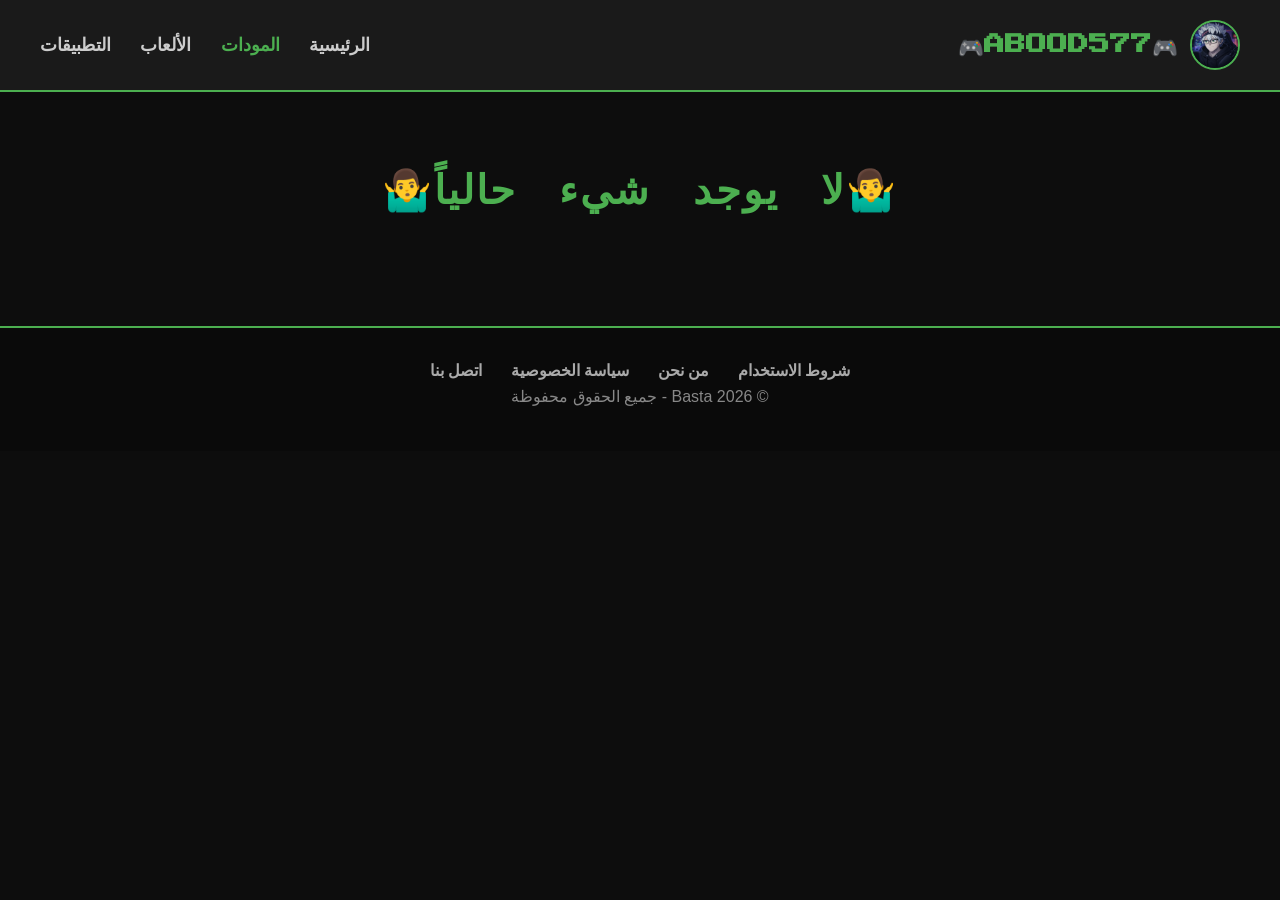
<file: mods.html>
<!DOCTYPE html>
<html lang="ar" dir="rtl">
<head>
    <meta charset="UTF-8" />
    <meta name="viewport" content="width=device-width, initial-scale=1.0" />
     <meta name="google" content="notranslate">
    <title>Basta</title>
    <link rel="shortcut icon" href="basta.jpg" />
    <link rel="stylesheet" href="style.css" /> <!--لربط بملف ال css -->
    <link href="https://fonts.googleapis.com/css2?family=Press+Start+2P&display=swap" rel="stylesheet" />
</head>
<body>
    <header><!--  رأس الصفحة أو رأس قسم معين--> 
        <div class="logo">
            <img src="abood.png" alt="شعار القناة" />
            <h1>🎮ABOOD577🎮</h1>
        </div>
        <nav><!--  قائمة التنقل --> 
            <a href="index.html">الرئيسية</a>
            <a href="mods.html" style="color: #4caf50;">المودات</a>
            <a href="games.html">الألعاب</a>
            <a href="apps.html">التطبيقات</a>
        </nav>
    </header>

    <section class="mods-section"><!--  قسممستقل داخل الصفحة و يستخدم لموضوع او وظيفة محددة--> 
        <h2>🤷‍♂️لا يوجد شيء حالياً🤷‍♂️</h2>
        <div class="horizontal-grid">
            <!-- مود 1 -->
          <!-- <a href="mod-detail.html?id=1" class="mod-card" style="text-decoration: none; display: block;">
                <img src="https://images.pexels.com/photos/163036/mario-luigi-yoshi-figures-163036.jpeg?auto=compress&cs=tinysrgb&w=600" alt="مود السيارات" />
                <h3>🚗 مود السيارات</h3>
                <p>أضف سيارات حقيقية إلى عالمك</p>
                <span class="btn-small">تفاصيل</span>
            </a> -->
        </div>
    </section>

    <footer><!-- ذيل الصفحة الموجود بالاسفل -->
        <div class="social">
          <a href="terms.html">شروط الاستخدام</a>
            <a href="index.html">من نحن</a>
            <a href="privacy.html">سياسة الخصوصية</a>
            <a href="https://www.instagram.com/abood5vv?igsh=Z2Rhcmp4cTJ0NzJ2">اتصل بنا</a>
            <p>© 2026 Basta - جميع الحقوق محفوظة</p>
        </div>
    </footer>
</body>
</html>
</file>
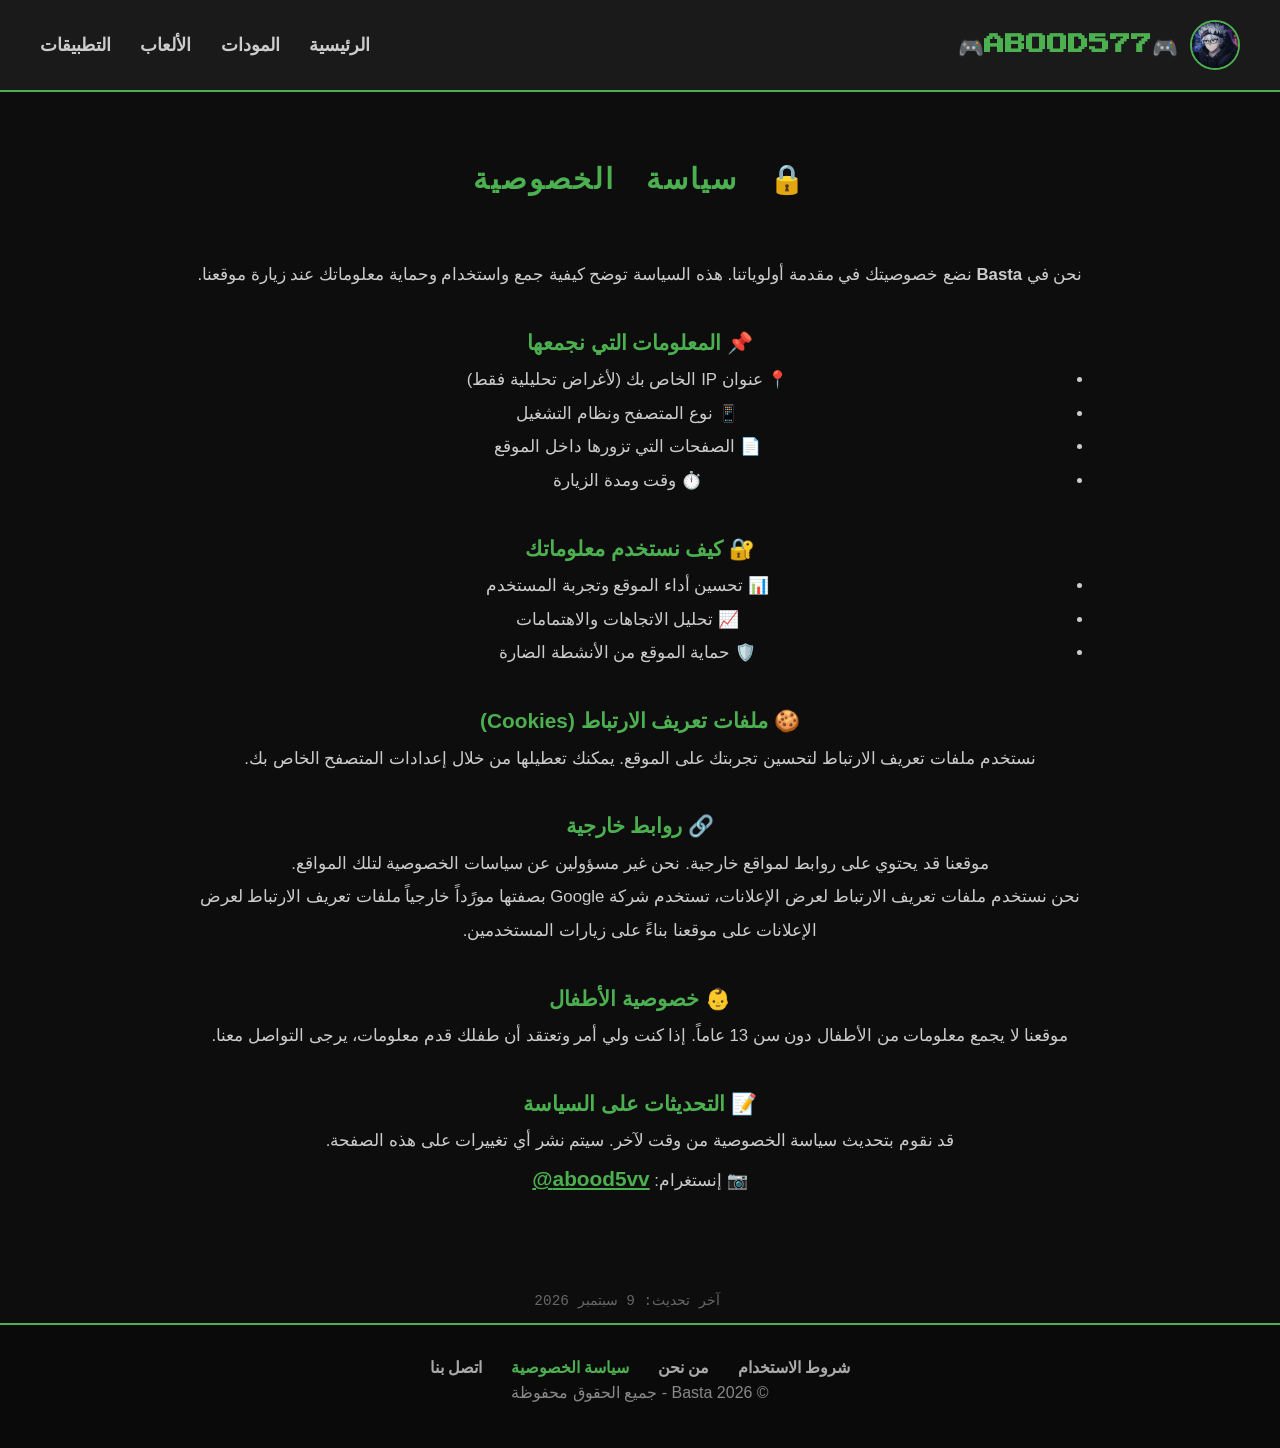
<file: privacy.html>
<!DOCTYPE html>
<html lang="ar" dir="rtl">
<head>
    <meta charset="UTF-8" />
    <meta name="viewport" content="width=device-width, initial-scale=1.0" />
    <meta name="google" content="notranslate">
    <title>Basta</title>
    <link rel="stylesheet" href="style.css" />
  <link rel="shortcut icon" href="basta.jpg" />
    <link href="https://fonts.googleapis.com/css2?family=Press+Start+2P&display=swap" rel="stylesheet" />
</head>
<body>
    <header>
        <div class="logo">
            <img src="abood.png" alt="شعار القناة" />
            <h1>🎮ABOOD577🎮</h1>
        </div>
        <nav>
            <a href="index.html">الرئيسية</a>
            <a href="mods.html">المودات</a>
            <a href="games.html">الألعاب</a>
            <a href="apps.html">التطبيقات</a>
        </nav>
    </header>

    <section class="mods-section">
        <div class="horizontal-grid" style="max-width: 900px;">
            <h2 style="font-family: 'Press Start 2P', cursive; color: #4caf50; font-size: 1.8rem; margin-bottom: 30px; text-align: center;">
                🔒 سياسة الخصوصية
            </h2>
            
            <div class="policy-content" style="color: #ccc; line-height: 2; font-size: 1.05rem;">
                <p>نحن في <strong>Basta</strong> نضع خصوصيتك في مقدمة أولوياتنا. هذه السياسة توضح كيفية جمع واستخدام وحماية معلوماتك عند زيارة موقعنا.</p>

                <h3 style="color: #4caf50; margin-top: 30px; font-size: 1.3rem;">📌 المعلومات التي نجمعها</h3>
                <ul style="padding-right: 25px; margin-bottom: 20px;">
                    <li>📍 عنوان IP الخاص بك (لأغراض تحليلية فقط)</li>
                    <li>📱 نوع المتصفح ونظام التشغيل</li>
                    <li>📄 الصفحات التي تزورها داخل الموقع</li>
                    <li>⏱️ وقت ومدة الزيارة</li>
                </ul>

                <h3 style="color: #4caf50; margin-top: 30px; font-size: 1.3rem;">🔐 كيف نستخدم معلوماتك</h3>
                <ul style="padding-right: 25px; margin-bottom: 20px;">
                    <li>📊 تحسين أداء الموقع وتجربة المستخدم</li>
                    <li>📈 تحليل الاتجاهات والاهتمامات</li>
                    <li>🛡️ حماية الموقع من الأنشطة الضارة</li>
                </ul>

                <h3 style="color: #4caf50; margin-top: 30px; font-size: 1.3rem;">🍪 ملفات تعريف الارتباط (Cookies)</h3>
                <p>نستخدم ملفات تعريف الارتباط لتحسين تجربتك على الموقع. يمكنك تعطيلها من خلال إعدادات المتصفح الخاص بك.</p>

                <h3 style="color: #4caf50; margin-top: 30px; font-size: 1.3rem;">🔗 روابط خارجية</h3>
                <p>موقعنا قد يحتوي على روابط لمواقع خارجية. نحن غير مسؤولين عن سياسات الخصوصية لتلك المواقع.</p>
                <p>  نحن نستخدم ملفات تعريف الارتباط لعرض الإعلانات، تستخدم شركة Google بصفتها مورًداً خارجياً ملفات تعريف الارتباط لعرض الإعلانات على موقعنا بناءً على زيارات المستخدمين.
             </p>

                <h3 style="color: #4caf50; margin-top: 30px; font-size: 1.3rem;">👶 خصوصية الأطفال</h3>
                <p>موقعنا لا يجمع معلومات من الأطفال دون سن 13 عاماً. إذا كنت ولي أمر وتعتقد أن طفلك قدم معلومات، يرجى التواصل معنا.</p>

                <h3 style="color: #4caf50; margin-top: 30px; font-size: 1.3rem;">📝 التحديثات على السياسة</h3>
                <p>قد نقوم بتحديث سياسة الخصوصية من وقت لآخر. سيتم نشر أي تغييرات على هذه الصفحة.</p>

                  
                    📷 إنستغرام: <strong style="color: #4caf50;"> <a href="https://www.instagram.com/abood5vv?igsh=Z2Rhcmp4cTJ0NzJ2" style="color:#4caf50; margin-top: 30px; font-size: 1.3rem ;">abood5vv@</a></strong>
                

             
            </div>
        </div>
    </section>
              <pre style="margin-top: 30px; text-align: center; color: #666; font-size: 0.9rem;">
                           آخر تحديث: 9 سبتمبر 2026                        </pre>
    <footer>
        <div class="social">
            <a href="terms.html">شروط الاستخدام</a>
            <a href="index.html">من نحن</a>
            <a href="privacy.html"style="color: #4caf50;">سياسة الخصوصية</a>
            <a href="https://www.instagram.com/abood5vv?igsh=Z2Rhcmp4cTJ0NzJ2">اتصل بنا</a>
            <p>© 2026 Basta - جميع الحقوق محفوظة</p>
        </div>
    </footer>
</body>
</html>
</file>
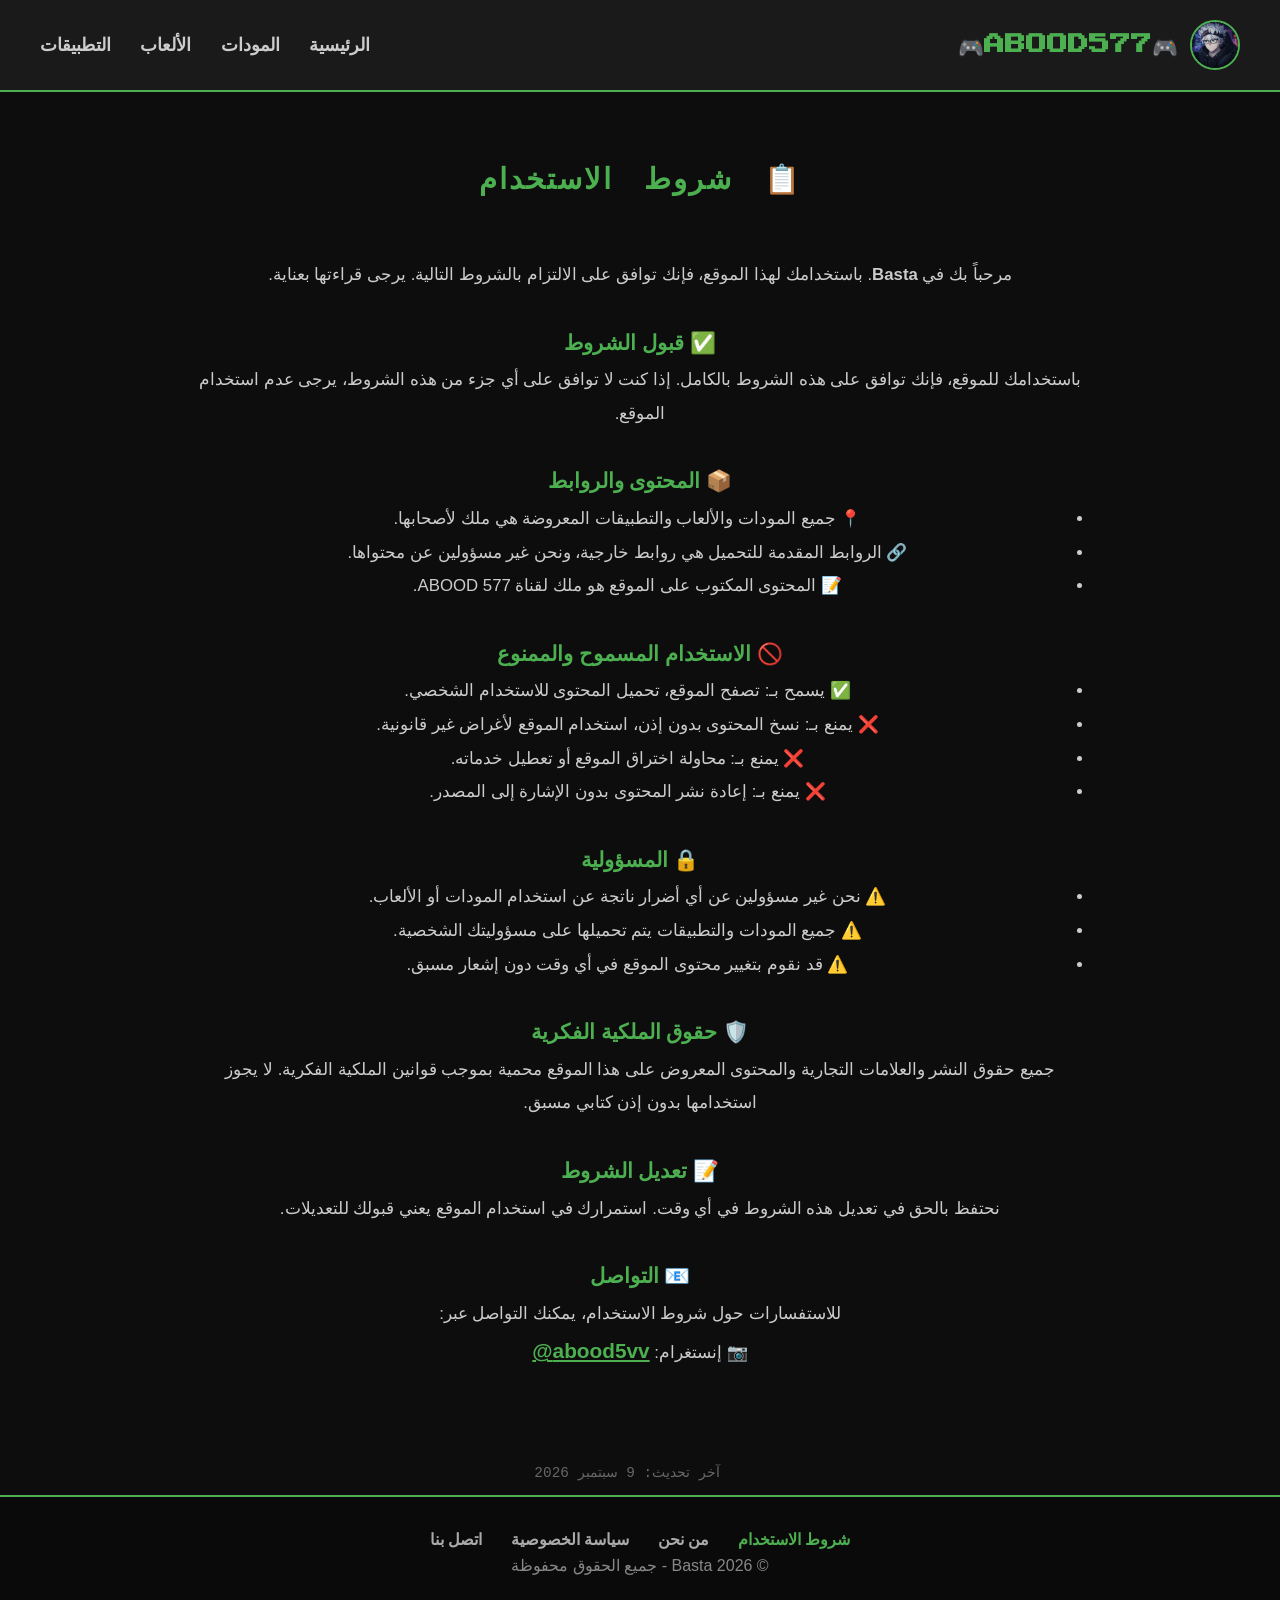
<file: terms.html>
<!DOCTYPE html>
<html lang="ar" dir="rtl">
<head>
   <meta charset="UTF-8" />
    <meta name="viewport" content="width=device-width, initial-scale=1.0" />
    <meta name="google" content="notranslate">
    <title>Basta</title>
    <link rel="stylesheet" href="style.css" />
  <link rel="shortcut icon" href="basta.jpg" />
    <link href="https://fonts.googleapis.com/css2?family=Press+Start+2P&display=swap" rel="stylesheet" />
</head>
<body>
    <header>
       <div class="logo">
            <img src="abood.png" alt="شعار القناة" />
            <h1>🎮ABOOD577🎮</h1>
        </div>
        <nav>
            <a href="index.html">الرئيسية</a>
            <a href="mods.html">المودات</a>
            <a href="games.html">الألعاب</a>
            <a href="apps.html">التطبيقات</a>
        </nav>
    </header>

    <section class="mods-section">
        <div class="horizontal-grid" style="max-width: 900px;">
            <h2 style="font-family: 'Press Start 2P', cursive; color: #4caf50; font-size: 1.8rem; margin-bottom: 30px; text-align: center;">
                📋 شروط الاستخدام
            </h2>
            
            <div class="policy-content" style="color: #ccc; line-height: 2; font-size: 1.05rem;">
                <p>مرحباً بك في <strong>Basta</strong>. باستخدامك لهذا الموقع، فإنك توافق على الالتزام بالشروط التالية. يرجى قراءتها بعناية.</p>

                <h3 style="color: #4caf50; margin-top: 30px; font-size: 1.3rem;">✅ قبول الشروط</h3>
                <p>باستخدامك للموقع، فإنك توافق على هذه الشروط بالكامل. إذا كنت لا توافق على أي جزء من هذه الشروط، يرجى عدم استخدام الموقع.</p>

                <h3 style="color: #4caf50; margin-top: 30px; font-size: 1.3rem;">📦 المحتوى والروابط</h3>
                <ul style="padding-right: 25px; margin-bottom: 20px;">
                    <li>📍 جميع المودات والألعاب والتطبيقات المعروضة هي ملك لأصحابها.</li>
                    <li>🔗 الروابط المقدمة للتحميل هي روابط خارجية، ونحن غير مسؤولين عن محتواها.</li>
                    <li>📝 المحتوى المكتوب على الموقع هو ملك لقناة ABOOD 577.</li>
                </ul>

                <h3 style="color: #4caf50; margin-top: 30px; font-size: 1.3rem;">🚫 الاستخدام المسموح والممنوع</h3>
                <ul style="padding-right: 25px; margin-bottom: 20px;">
                    <li>✅ يسمح بـ: تصفح الموقع، تحميل المحتوى للاستخدام الشخصي.</li>
                    <li>❌ يمنع بـ: نسخ المحتوى بدون إذن، استخدام الموقع لأغراض غير قانونية.</li>
                    <li>❌ يمنع بـ: محاولة اختراق الموقع أو تعطيل خدماته.</li>
                    <li>❌ يمنع بـ: إعادة نشر المحتوى بدون الإشارة إلى المصدر.</li>
                </ul>

                <h3 style="color: #4caf50; margin-top: 30px; font-size: 1.3rem;">🔒 المسؤولية</h3>
                <ul style="padding-right: 25px; margin-bottom: 20px;">
                    <li>⚠️ نحن غير مسؤولين عن أي أضرار ناتجة عن استخدام المودات أو الألعاب.</li>
                    <li>⚠️ جميع المودات والتطبيقات يتم تحميلها على مسؤوليتك الشخصية.</li>
                    <li>⚠️ قد نقوم بتغيير محتوى الموقع في أي وقت دون إشعار مسبق.</li>
                </ul>

                <h3 style="color: #4caf50; margin-top: 30px; font-size: 1.3rem;">🛡️ حقوق الملكية الفكرية</h3>
                <p>جميع حقوق النشر والعلامات التجارية والمحتوى المعروض على هذا الموقع محمية بموجب قوانين الملكية الفكرية. لا يجوز استخدامها بدون إذن كتابي مسبق.</p>

                <h3 style="color: #4caf50; margin-top: 30px; font-size: 1.3rem;">📝 تعديل الشروط</h3>
                <p>نحتفظ بالحق في تعديل هذه الشروط في أي وقت. استمرارك في استخدام الموقع يعني قبولك للتعديلات.</p>

                <h3 style="color: #4caf50; margin-top: 30px; font-size: 1.3rem;">📧 التواصل</h3>
                <p>للاستفسارات حول شروط الاستخدام، يمكنك التواصل عبر:</p>
          
                    📷 إنستغرام: <strong style="color: #4caf50;"> <a href="https://www.instagram.com/abood5vv?igsh=Z2Rhcmp4cTJ0NzJ2" style="color:#4caf50; margin-top: 30px; font-size: 1.3rem ;">abood5vv@</a></strong>
                

           
            </div>

        </div>
    </section>
              <pre style="margin-top: 30px; text-align: center; color: #666; font-size: 0.9rem;">
                           آخر تحديث: 9 سبتمبر 2026                        </pre>
    <footer>
        <div class="social">
          <a href="terms.html"style="color: #4caf50;">شروط الاستخدام</a>
            <a href="index.html">من نحن</a>
            <a href="privacy.html">سياسة الخصوصية</a>
            <a href="https://www.instagram.com/abood5vv?igsh=Z2Rhcmp4cTJ0NzJ2">اتصل بنا</a>
            <p>© 2026 Basta - جميع الحقوق محفوظة</p>
        </div>
    </footer>
</body>
</html>
</file>
<file: style.css>
* {
    margin: 0;
    padding: 0;
    box-sizing: border-box;
}

body {
    font-family: 'Segoe UI', Tahoma, Geneva, Verdana, sans-serif;
    background-color: #0d0d0d;
    color: #eee;
    line-height: 1.6;
}

/* الهيدر */
header {
    display: flex; /* بزيح الكلام الى جهة محددة*/
    justify-content: space-between;
    align-items: center;
    padding: 20px 40px;
    background: #1a1a1a;
    border-bottom: 2px solid #4caf50;
    flex-wrap: wrap;
}

.logo {
    display: flex;
    align-items: center;
    gap: 12px;
}

.logo img {
    width: 50px;
    height: 50px;
    border-radius: 50%;
    border: 2px solid #4caf50;
}

.logo h1 {
    font-family: 'Press Start 2P', cursive;
    font-size: 1.3rem;
    color: #4caf50;
}

nav a {
    color: #ccc;
    text-decoration: none;
    margin-right: 25px;
    font-weight: bold;
    transition: 0.3s;
    font-size: 1.1rem;
}

nav a:hover {
    color: #4caf50;
    text-shadow: 0 0 10px #4caf50;
}

/* القسم الرئيسي */
.hero {
    text-align: center;
    padding: 100px 20px; /* بتعطي مسافة بين الكلمات */
    background: linear-gradient(145deg, #111, #1e2a1e);
    border-bottom: 3px solid #4caf50;
}

.hero h2 {
    font-size: 2.8rem;
    margin-bottom: 20px;
}

.hero h2 span {
    color: #4caf50;
    font-family: 'Press Start 2P', cursive;
}

.hero p {
    font-size: 1.3rem;
    color: #bbb;
    max-width: 700px;
    margin: 0 auto 30px;
}

.btn {
    display: inline-block;
    padding: 14px 40px;
    background: #4caf50;
    color: #fff;
    font-weight: bold;
    text-decoration: none;
    border-radius: 50px;
    font-size: 1.2rem;
    transition: 0.3s;
    box-shadow: 0 0 20px #4caf5070;
}

.btn:hover {
    background: #66bb6a;
    transform: scale(1.05);
    box-shadow: 0 0 40px #4caf50aa;
}

/* قسم المودات */
.mods-section {
    padding: 60px 40px;
    text-align: center;
}

.mods-section h2 {
    font-size: 2.5rem;
    margin-bottom: 40px;
    color: #4caf50;
    font-family: 'Press Start 2P', cursive;
    letter-spacing: 2px;
}

.mods-grid {
    display: grid;
    grid-template-columns: repeat(auto-fit, minmax(260px, 1fr));
    gap: 30px;
    max-width: 1200px;
    margin: 0 auto;
}

.mod-card {
    background: #1e1e1e;
    border-radius: 20px;
    padding: 20px 15px 25px;
    transition: 0.4s;
    border: 1px solid #333;
    box-shadow: 0 8px 0 #0a0a0a;
}

.mod-card:hover {
    transform: translateY(-12px);
    border-color: #4caf50;
    box-shadow: 0 12px 30px #4caf5030;
}

.mod-card img {
    width: 100%;
    height: 170px;
    object-fit: cover;
    border-radius: 14px;
    margin-bottom: 15px;
    border: 2px solid #2a2a2a;
}

.mod-card h3 {
    color: #fff;
    font-size: 1.4rem;
    margin-bottom: 8px;
}

.mod-card p {
    color: #aaa;
    font-size: 0.95rem;
    margin-bottom: 18px;
}

.btn-small {
    display: inline-block;
    padding: 8px 24px;
    background: #2a2a2a;
    color: #4caf50;
    border-radius: 40px;
    text-decoration: none;
    font-weight: bold;
    border: 1px solid #4caf50;
    transition: 0.3s;
}

.btn-small:hover {
    background: #4caf50;
    color: #fff;
    box-shadow: 0 0 20px #4caf5070;
}

/* فيديو */
.video-section {
    padding: 60px 40px;
    text-align: center;
    background: #111;
    display: flex;
    flex-wrap: wrap;
    justify-content: space-around;
    gap: 40px;
}

.video-item {
    display: flex;
    flex-direction: column;
    align-items: center;
    width: 100%;
    max-width: 500px;
}
.video-section h2 {
    font-size: 2.5rem;
    color: #4caf50;
    font-family: 'Press Start 2P', cursive;
    margin-bottom: 30px;
}

.video-wrapper {
    width: 100%;
    max-width: 500px;
    margin: 0 auto;
    border-radius: 20px;
    overflow: hidden;
    box-shadow: 0 0 40px #00000099;
    aspect-ratio: 16 / 9;
}

.video-wrapper iframe {
    width: 100%;
    height: 100%;
    border: none;
}

/* الفوتر */
footer {
    background: #0a0a0a;
    padding: 30px 20px; /* المساحة الفارغة بين محتوى العنصر */
    text-align: center;
    border-top: 2px solid #4caf50;
    margin-top: 10px; /* المساحة الفارغة التي تفصل بين العنصر الحالي و العناصر الاخرى المحيطة */
}

footer p {
    color: #888;
    margin-bottom: 12px;
}

.social a {
    color: #aaa;
    text-decoration: none;
    margin: 0 12px;
    font-weight: bold;
    transition: 0.3s;
}

.social a:hover {
    color: #4caf50;
    text-shadow: 0 0 10px #4caf50;
}

/* استجابة للجوال */
@media (max-width: 768px) {
    header {
        flex-direction: column;
        gap: 15px;
        padding: 20px;
    }

    nav a {
        margin: 0 10px;
        font-size: 1rem;
    }

    .hero h2 {
        font-size: 2rem;
    }

    .hero p {
        font-size: 1rem;
    }

    .video-wrapper iframe {
        height: 220px;
    }
}
/* ===== توزيع أفقي للعناصر ===== */
.horizontal-grid {
    display: flex;
    flex-direction: row;
    flex-wrap: wrap;
    justify-content: center;
    gap: 30px;
    max-width: 1200px;
    margin: 0 auto;
}

.horizontal-grid .mod-card {
    flex: 0 1 280px;
    max-width: 320px;
    min-width: 250px;
}

/* توزيع مختلف للشاشات الصغيرة */
@media (max-width: 768px) {
    .horizontal-grid .mod-card {
        flex: 0 1 100%;
        max-width: 100%;
    }
}
</file>
